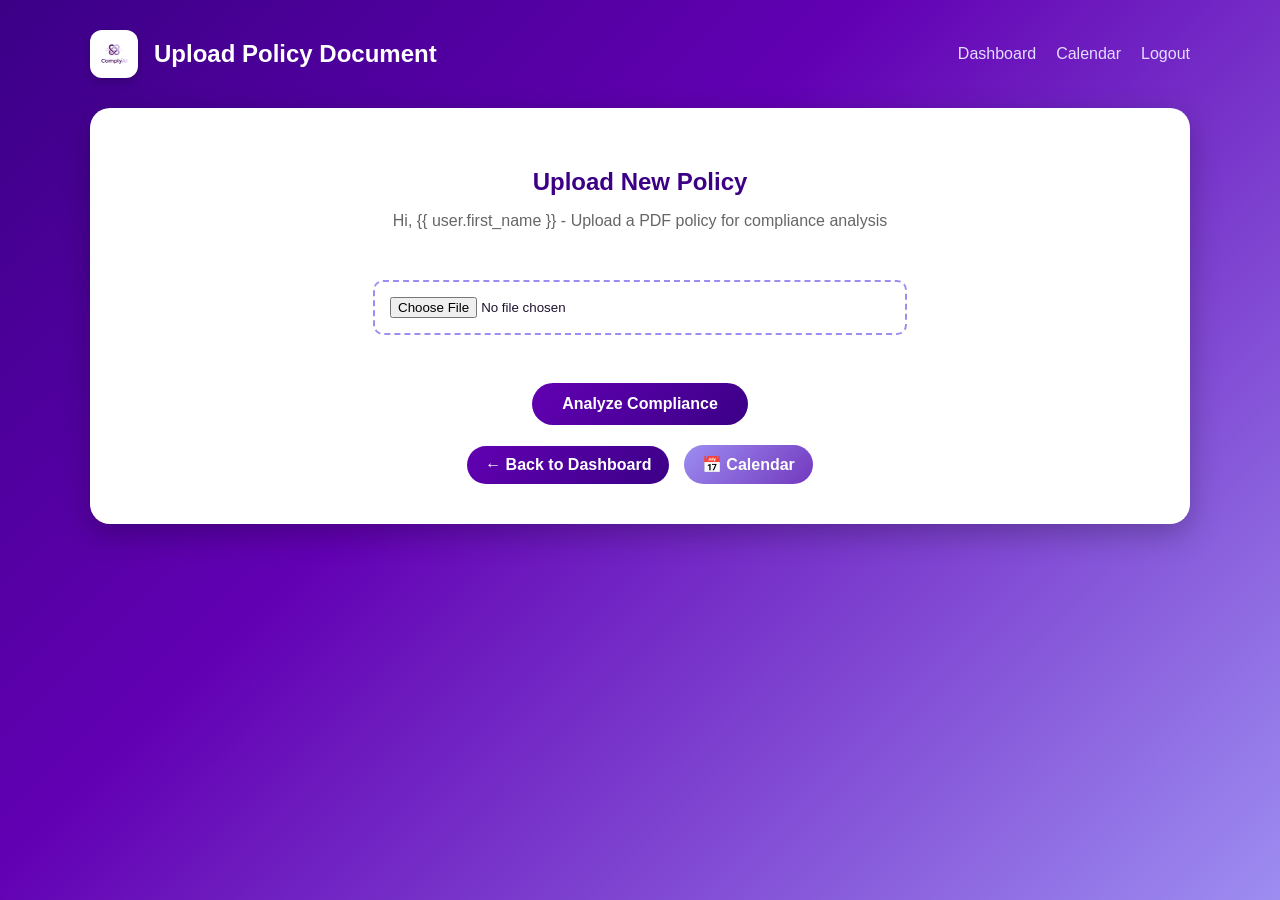
<file: templates/upload.html>
<!DOCTYPE html>
<html>
<head>
    <title>Upload Policy - Comply AI</title>
    <style>
        body {
            font-family: Arial, sans-serif;
            margin: 0;
            min-height: 100vh;
            background: linear-gradient(135deg, #3B0086 0%, #6200B3 40%, #9D8DF1 100%);
            color: #1f1230;
        }
        
        .page-wrapper {
            max-width: 1100px;
            margin: 0 auto;
            padding: 30px 20px;
        }
        
        .header {
            display: flex;
            align-items: center;
            justify-content: space-between;
            margin-bottom: 30px;
        }
        
        .header-left {
            display: flex;
            align-items: center;
            gap: 16px;
        }
        
        .logo {
            width: 48px;
            height: 48px;
            border-radius: 12px;
            overflow: hidden;
            background: #ffffff;
            display: flex;
            align-items: center;
            justify-content: center;
            box-shadow: 0 4px 10px rgba(0,0,0,0.2);
        }
        
        .logo img {
            max-width: 100%;
            max-height: 100%;
        }
        
        .welcome-text h1 {
            margin: 0;
            font-size: 24px;
            color: #ffffff;
        }
        
        .header-actions {
            display: flex;
            gap: 20px;
        }
        
        .header-actions a {
            color: #E4DEFF;
            text-decoration: none;
            font-weight: 500;
        }
        
        .content-card {
            background: #ffffff;
            border-radius: 20px;
            padding: 40px;
            box-shadow: 0 10px 30px rgba(0,0,0,0.25);
            text-align: center;
        }
        
        h2 {
            color: #3B0086;
            margin-bottom: 10px;
        }
        
        p {
            color: #666;
            margin-bottom: 30px;
        }
        
        input[type="file"] {
            margin: 20px 0;
            padding: 15px;
            border: 2px dashed #9D8DF1;
            border-radius: 10px;
            width: 100%;
            max-width: 500px;
            cursor: pointer;
        }
        
        button {
            background: linear-gradient(135deg, #6200B3, #3B0086);
            color: white;
            border: none;
            padding: 12px 30px;
            border-radius: 999px;
            cursor: pointer;
            font-weight: 600;
            font-size: 16px;
            margin-top: 10px;
        }
        
        .actions {
            margin-top: 20px;
        }
        
        .primary-button {
            display: inline-block;
            padding: 10px 18px;
            border-radius: 999px;
            background: linear-gradient(135deg, #6200B3, #3B0086);
            color: #ffffff;
            text-decoration: none;
            font-weight: 600;
            margin: 0 5px;
        }
    </style>
</head>
<body>
    <div class="page-wrapper">
        <header class="header">
            <div class="header-left">
                <div class="logo">
                    <img src="/static/images/logo.png" alt="Comply AI">
                </div>
                <div class="welcome-text">
                    <h1>Upload Policy Document</h1>
                </div>
            </div>
            <div class="header-actions">
                <a href="/dashboard">Dashboard</a>
                <a href="/calendar">Calendar</a>
                <a href="/logout">Logout</a>
            </div>
        </header>
        
        <div class="content-card">
            <h2>Upload New Policy</h2>
            <p>Hi, {{ user.first_name }} - Upload a PDF policy for compliance analysis</p>

            <form action="/upload" method="post" enctype="multipart/form-data">
                <input type="file" id="policy_file" name="policy_file" accept=".pdf" required><br><br>
                <button type="submit">Analyze Compliance</button>
            </form>

            <div class="actions">
                <a href="/dashboard" class="primary-button">← Back to Dashboard</a>
                <a href="/calendar" class="primary-button" style="background: linear-gradient(135deg, #9D8DF1, #7238BE);">📅 Calendar</a>
            </div>
        </div>
    </div>
</body>
</html>
</file>
